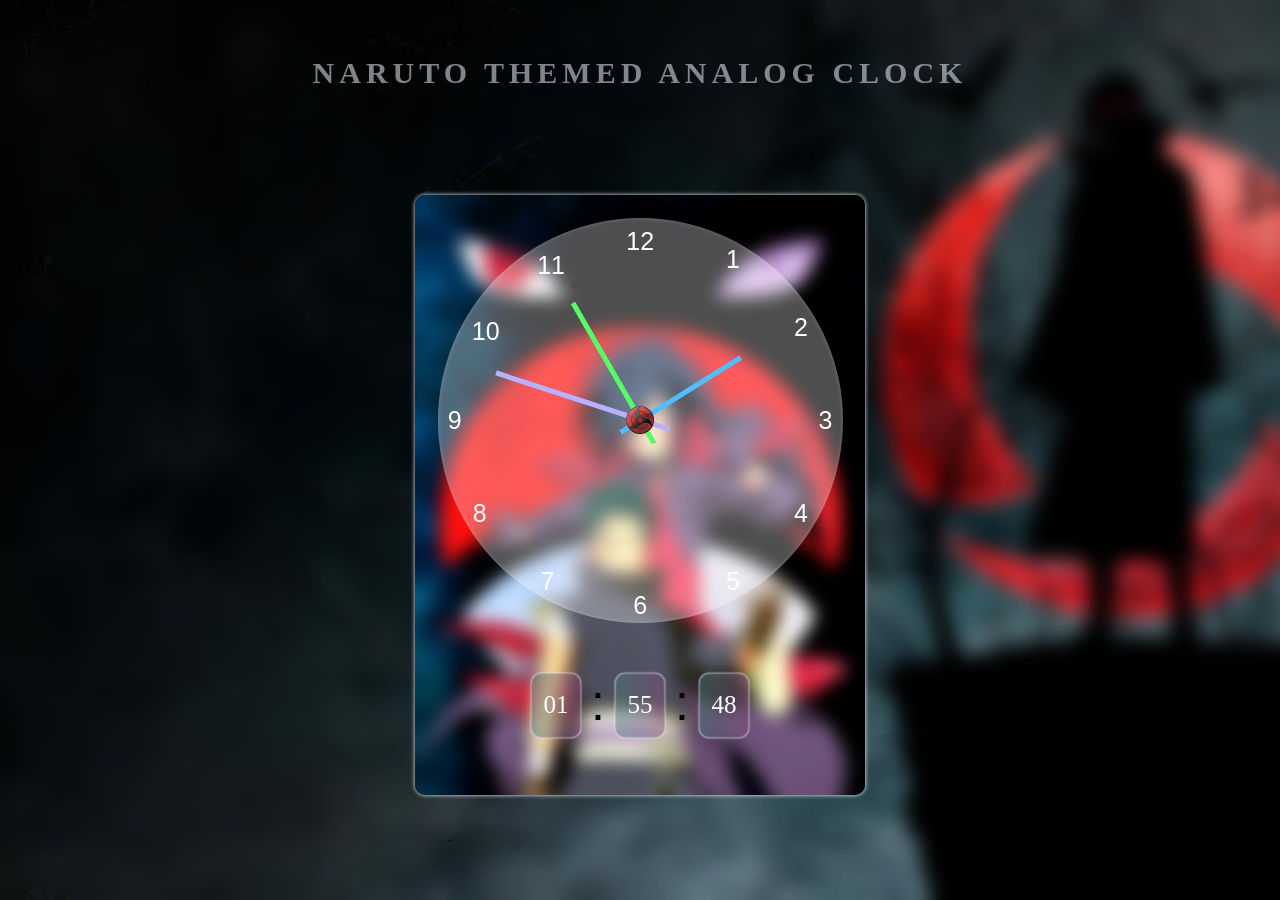
<file: index.html>
<!DOCTYPE html>
<html lang="en">

<head>
    <meta charset="UTF-8">
    <meta name="viewport" content="width=device-width, initial-scale=1.0">
    <title>Watch</title>
    <link rel="stylesheet" href="style.css">
</head>

<body>
    <section class="main flexBox">
        <section class="header flexBox">
            <h1> NARUTO THEMED ANALOG CLOCK</h1>
        </section>
        <section class="body flexBox">
            <section class="clocksFrame flexBox">
                <section class="analog flexBox">
                    <div class="frame flexBox">
                        <div class="timePair1 minuteHand">
                            <p>9</p>
                            <p>3</p>
                        </div>
                        <div class="timePair2 minuteHand">
                            <p>10</p>
                            <p>4</p>
                        </div>
                        <div class="timePair3 minuteHand">
                            <p>11</p>
                            <p>5</p>
                        </div>
                        <div class="timePair4 minuteHand">
                            <p>12</p>
                            <p>6</p>
                        </div>
                        <div class="timePair5 minuteHand">
                            <p>1</p>
                            <p>7</p>
                        </div>
                        <div class="timePair6 minuteHand">
                            <p>2</p>
                            <p>8</p>
                        </div>
                    </div>
                    <div class="hands flexBox">
                        <div class="sec" id="sec"></div>
                        <div class="min" id="min"></div>
                        <div class="hour" id="hour"></div>
                    </div>
                    <div class="dot flexBox">
                        <img src="dot.png" alt="">
                    </div>
                </section>
                <section class="digital flexBox">
                    <p id="hourD" class="time flexBox">00</p>
                    <p class="blinkDot">:</p>
                    <p id="minD" class="time flexBox">00</p>
                    <p class="blinkDot">:</p>
                    <p id="secD" class="time flexBox">00</p>
                </section>
            </section>
        </section>
    </section>


    <script src="script.js"></script>
</body>

</html>
</file>
<file: style.css>
* {
    padding: 0;
    margin: 0;
}

html {
    font-size: 10px;
}

.flexBox {
    display: flex;
    justify-content: center;
    align-items: center;
}

.main {
    width: 100%;
    height: 100vh;
    flex-direction: column;
    background: url('mainBG-Desktop.jpg');
    background-clip: 100% 100%;
    background-size: cover;
}

/* HEADER OR TITLE SECTION  */
.header {
    width: 100%;
    height: 10%;
    align-items: last baseline;
}

h1 {
    font-size: 3rem;
    letter-spacing: .5rem;
    color: rgba(240, 248, 255, 0.53);
}


/* BELOW HEADER  */
.body {
    width: 100%;
    height: 90%;
}

/* MAIN CLOCK FRAME  */
.clocksFrame {
    width: 45rem;
    height: 60rem;
    background: url('clockBG.png');
    background-size: cover;
    border-radius: 1rem;
    flex-direction: column;
    box-shadow: 0 0 .4rem aliceblue;
}

/* ANALOG PART  */
.analog {
    width: 100%;
    height: 75%;
    position: relative;
}

.frame {
    width: 90%;
    height: 90%;
    background-color: rgba(255, 255, 255, 0.307);
    border-radius: 150%;
    box-shadow: inset 0 0 .4rem rgba(240, 248, 255, 0.242);
    position: absolute;
    overflow: hidden;
    z-index: 1;
}

.minuteHand {
    width: 95%;
    height: 95%;
    color: rgb(255, 255, 255);
    display: flex;
    justify-content: space-between;
    align-items: center;
    position: absolute;
}

p {
    font-size: 2.5rem;
    font-family: 'Lucida Sans', 'Lucida Sans Regular', 'Lucida Grande', 'Lucida Sans Unicode', Geneva, Verdana, sans-serif;
}

/* ADJUSTING THE ANGLES OF TIME  */
/* --------------------------------------------------- */
.timePair2 {
    transform: rotate(30deg);
}

.timePair2 p {
    transform: rotate(-30deg);
}

.timePair3 {
    transform: rotate(60deg);
}

.timePair3 p {
    transform: rotate(-60deg);
}

.timePair4 {
    transform: rotate(90deg);
}

.timePair4 p {
    transform: rotate(-90deg);
}

.timePair5 {
    transform: rotate(120deg);
}

.timePair5 p {
    transform: rotate(-120deg);
}

.timePair6 {
    transform: rotate(150deg);
}

.timePair6 p {
    transform: rotate(-150deg);
}

/* --------------------------------------------------- */


/* MINUTE HOUR SECOND HANDS  */
.hands {
    width: 75%;
    height: 75%;
    /* background-color: rgb(169, 208, 243); */
    border-radius: 150%;
    position: absolute;
    z-index: 2;
}

.hour {
    width: .5rem;
    height: 70%;
    background: linear-gradient(rgb(81, 191, 255) 60%, rgba(240, 248, 255, 0) 40%);
    position: absolute;
    z-index: 3;
}

.min {
    width: .5rem;
    height: 80%;
    background: linear-gradient(rgb(86, 255, 100) 60%, rgba(240, 248, 255, 0) 40%);
    position: absolute;
    z-index: 2;
}

.sec {
    width: .5rem;
    height: 90%;
    background: linear-gradient(rgb(185, 177, 255) 60%, rgba(240, 248, 255, 0) 40%);
    position: absolute;
    z-index: 1;
}

img {
    width: 80%;
    animation: sharingan 2s linear infinite;
}

@keyframes sharingan {
    0% {
        transform: rotate(0deg);
    }

    100% {
        transform: rotate(360deg);
    }
}

.dot {
    width: 8%;
    height: 8%;
    position: absolute;
    z-index: 3;
}

/* DIGITAL PART  */
.digital {
    width: 100%;
    height: 25%;
}

.time {
    width: 5rem;
    height: 6.5rem;
    box-shadow: 0 0 .2rem aliceblue, inset 0 0 .2rem aliceblue;
    background: linear-gradient(90deg, rgba(76, 130, 130, 0.447), rgba(134, 71, 122, 0.452));
    border-radius: 1rem;
    font-family: Cambria, Cochin, Georgia, Times, 'Times New Roman', serif;
    margin: 0 1rem;
    color: rgb(255, 255, 255);
    margin-bottom: 3rem;
}

.blinkDot {
    font-size: 5rem;
    color: rgb(0, 0, 0);
    margin-bottom: 3.5rem;
}

/* FOR RESPONSIVE DESIGN  */
@media (min-width: 300px) and (max-width:400px) {

    .main {
        background: url('mainBG-Mob.jpg');
    }

    .header {
        height: 15%;
    }

    h1 {
        font-size: 1.2rem;
    }

    .body {
        height: 85%;
    }

    .clocksFrame {
        width: 30rem;
        height: 40rem;
    }

    p {
        font-size: 1.5rem;
    }

    .hour {
        width: .3rem;
    }

    .min {
        width: .3rem;
    }

    .sec {
        width: .3rem;
    }

    .time {
        width: 3.5rem;
        height: 5rem;
        font-size: 1.3rem;
        margin: 0 .4rem;
        margin-bottom: 1.7rem;
    }

    .blinkDot {
        font-size: 3rem;
        color: rgb(0, 0, 0);
        margin-bottom: 1.9rem;
    }
}


@media (min-width: 400px) and (max-width:500px) {

    .main {
        background: url('mainBG-Mob.jpg');
    }

    .header {
        height: 15%;
    }

    h1 {
        font-size: 1.5rem;
    }

    .body {
        height: 85%;
    }

    .clocksFrame {
        width: 35rem;
        height: 50rem;
    }

    p {
        font-size: 1.5rem;
    }

    .hour {
        width: .3rem;
    }

    .min {
        width: .3rem;
    }

    .sec {
        width: .3rem;
    }

    .time {
        width: 3.5rem;
        height: 5rem;
        font-size: 1.3rem;
        margin: 0 .4rem;
        margin-bottom: 1.7rem;
    }

    .blinkDot {
        font-size: 3rem;
        color: rgb(0, 0, 0);
        margin-bottom: 1.9rem;
    }
}

@media (min-width: 500px) and (max-width:650px) {
    .main {
        background: url('mainBG-Mob.jpg');
    }

    .header {
        height: 15%;
    }

    h1 {
        font-size: 1.8rem;
    }

    .body {
        height: 85%;
    }

    .clocksFrame {
        width: 40rem;
        height: 55rem;
    }

    p {
        font-size: 1.5rem;
    }

    .hour {
        width: .3rem;
    }

    .min {
        width: .3rem;
    }

    .sec {
        width: .3rem;
    }
}

@media (min-width: 651px) and (max-width:800px) {
    .main {
        background: url('mainBG-Tab.jpg');
    }

    .header {
        height: 15%;
    }

    h1 {
        font-size: 2.1rem;
    }

    .body {
        height: 85%;
    }

    .clocksFrame {
        width: 45rem;
        height: 60rem;
    }

    p {
        font-size: 1.5rem;
    }

    .hour {
        width: .3rem;
    }

    .min {
        width: .3rem;
    }

    .sec {
        width: .3rem;
    }
}
</file>
